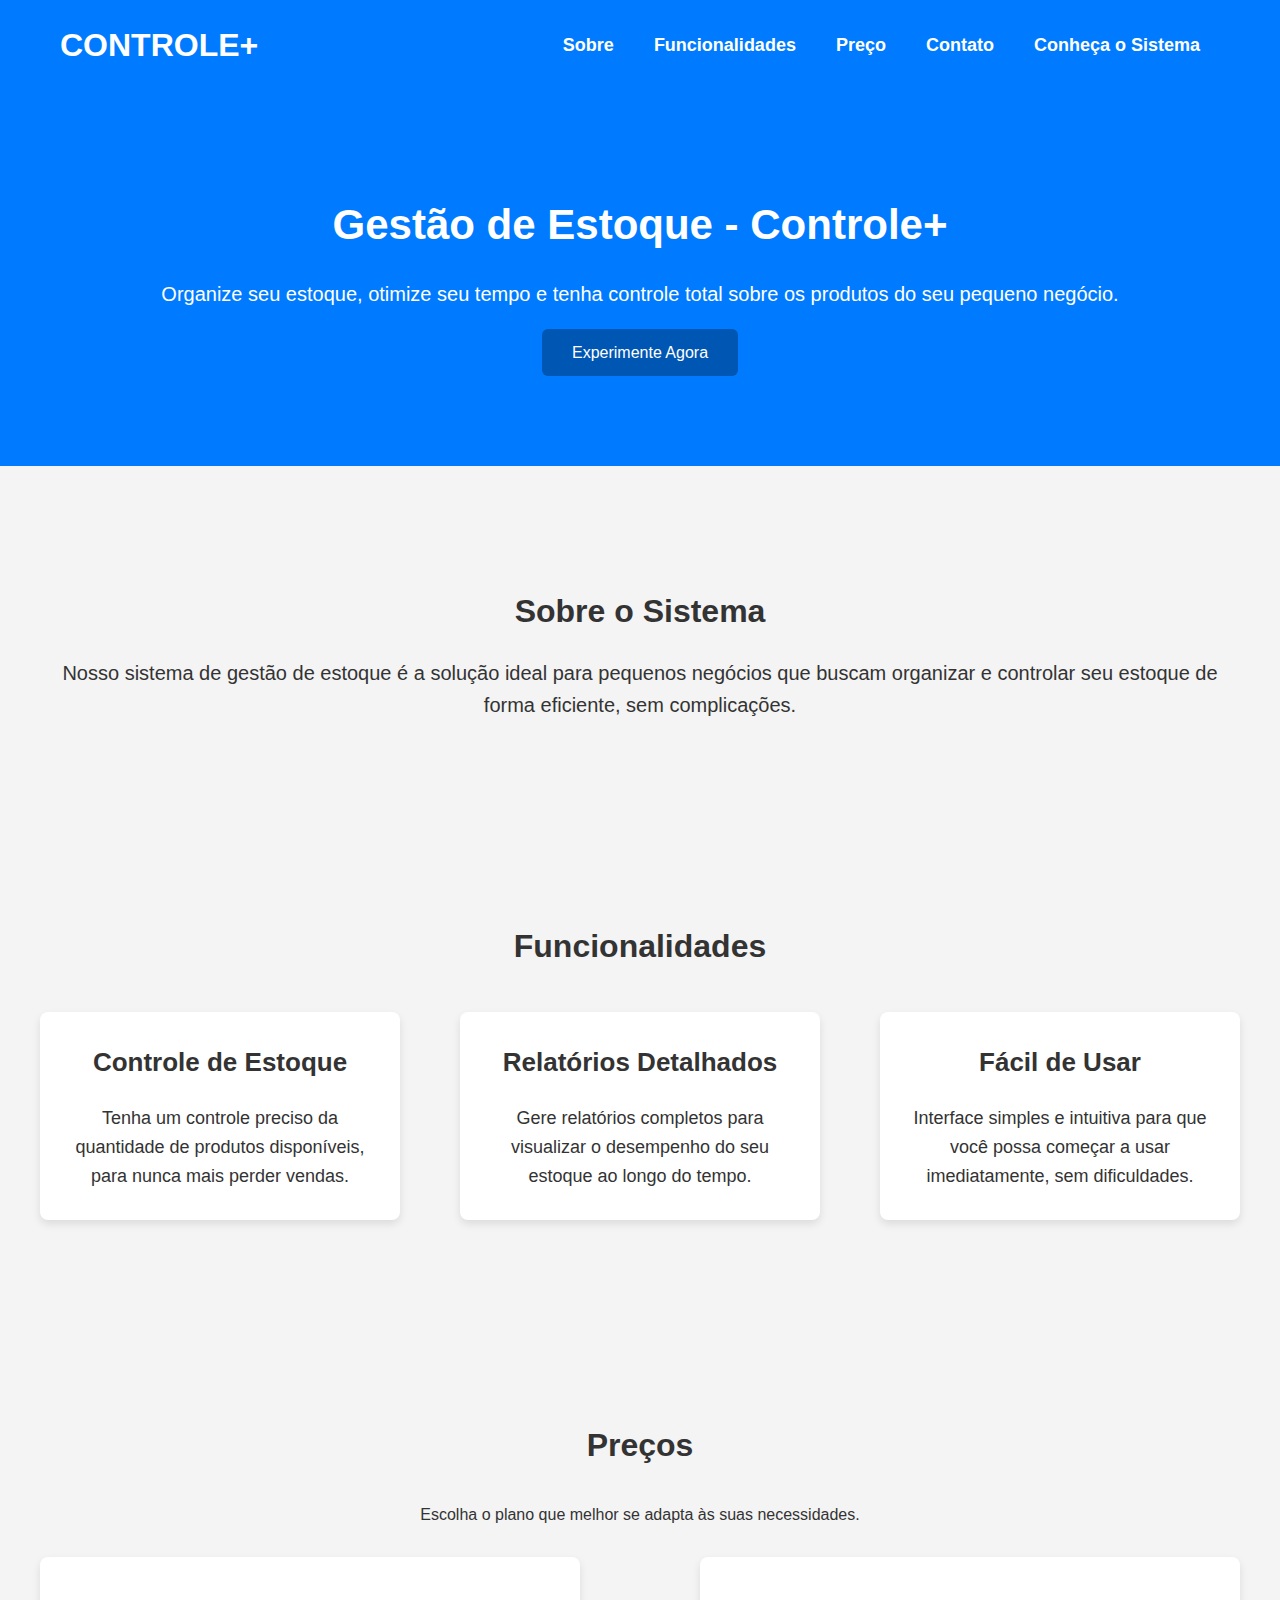
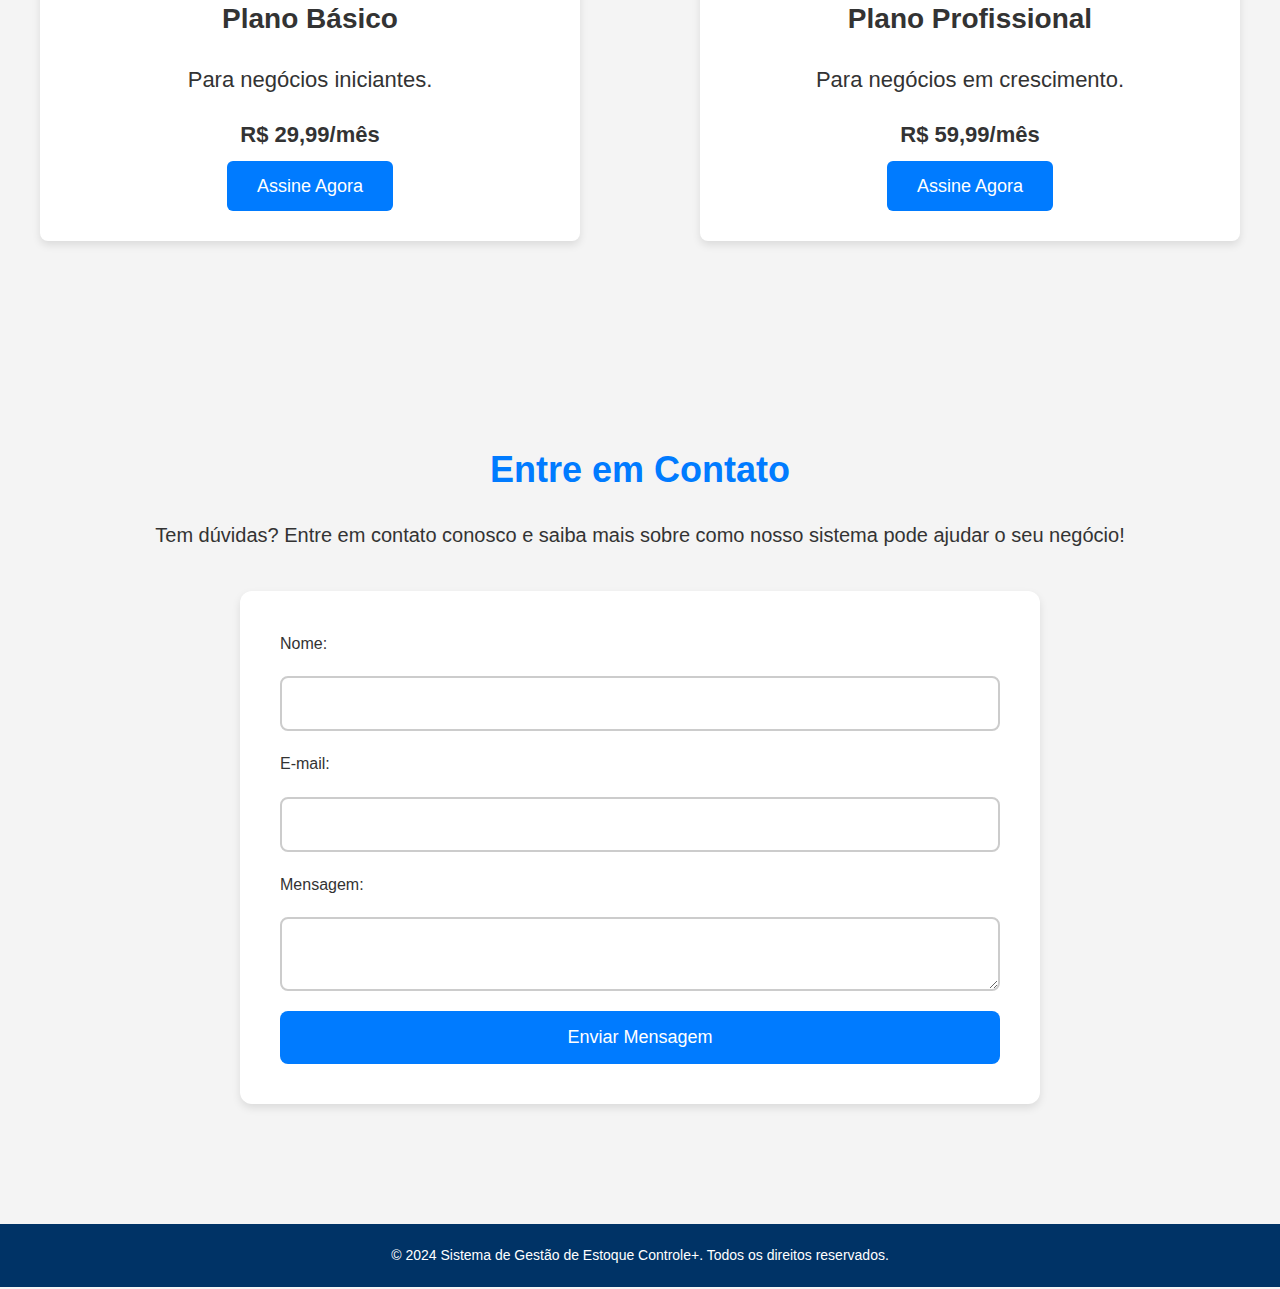
<file: index.html>
<!DOCTYPE html>
<html lang="pt-br">
<head>
    <meta charset="UTF-8">
    <meta name="viewport" content="width=device-width, initial-scale=1.0">
    <title>Sistema de Gestão de Estoque para Pequenos Negócios</title>
    <link rel="stylesheet" href="style.css">
</head>
<body>

    <!-- Header -->
    <header>
        <div class="container">
            <div class="logo">
                <center><h1>CONTROLE+</h1></center>
            </div>
            <br><br>
            <nav>
                <ul>
                    <li><a href="#sobre">Sobre</a></li>
                    <li><a href="#funcionalidades">Funcionalidades</a></li>
                    <li><a href="#preco">Preço</a></li>
                    <li><a href="#contato">Contato</a></li>
                    <li><a href="sistema.html">Conheça o Sistema</a></li> <!-- Novo Link -->
                </ul>
            </nav>
        </div>
    </header>

    <!-- Seção de Introdução -->
    <section class="intro">
        <div class="container">
            <h2>Gestão de Estoque - Controle+</h2>
            <p>Organize seu estoque, otimize seu tempo e tenha controle total sobre os produtos do seu pequeno negócio.</p>
            <a href="#contato" class="cta-button">Experimente Agora</a>
        </div>
    </section>

    <!-- Seção Sobre -->
    <section id="sobre" class="sobre">
        <div class="container">
            <h2>Sobre o Sistema</h2>
            <p>Nosso sistema de gestão de estoque é a solução ideal para pequenos negócios que buscam organizar e controlar seu estoque de forma eficiente, sem complicações.</p>
        </div>
    </section>

    <!-- Seção Funcionalidades -->
    <section id="funcionalidades" class="funcionalidades">
        <div class="container">
            <h2>Funcionalidades</h2>
            <div class="features">
                <div class="feature">
                    <h3>Controle de Estoque</h3>
                    <p>Tenha um controle preciso da quantidade de produtos disponíveis, para nunca mais perder vendas.</p>
                </div>
                <div class="feature">
                    <h3>Relatórios Detalhados</h3>
                    <p>Gere relatórios completos para visualizar o desempenho do seu estoque ao longo do tempo.</p>
                </div>
                <div class="feature">
                    <h3>Fácil de Usar</h3>
                    <p>Interface simples e intuitiva para que você possa começar a usar imediatamente, sem dificuldades.</p>
                </div>
            </div>
        </div>
    </section>

    <!-- Seção Preço -->
    <section id="preco" class="preco">
        <div class="container">
            <h2>Preços</h2>
            <center><p>Escolha o plano que melhor se adapta às suas necessidades.</p></center>
            <div class="pricing">
                <div class="pricing-option">
                    <h3>Plano Básico</h3>
                    <p>Para negócios iniciantes.</p>
                    <p><strong>R$ 29,99/mês</strong></p>
                    <a href="#contato" class="cta-button">Assine Agora</a>
                </div>
                <div class="pricing-option">
                    <h3>Plano Profissional</h3>
                    <p>Para negócios em crescimento.</p>
                    <p><strong>R$ 59,99/mês</strong></p>
                    <a href="#contato" class="cta-button">Assine Agora</a>
                </div>
            </div>
        </div>
    </section>

    <!-- Seção de Contato -->
    <section id="contato" class="contato">
        <div class="container">
            <h2>Entre em Contato</h2>
            <p>Tem dúvidas? Entre em contato conosco e saiba mais sobre como nosso sistema pode ajudar o seu negócio!</p>
            
            <!-- Formulário de Contato -->
            <form id="contato-form">
                <label for="nome">Nome:</label>
                <input type="text" id="nome" name="nome" required>

                <label for="email">E-mail:</label>
                <input type="email" id="email" name="email" required>

                <label for="mensagem">Mensagem:</label>
                <textarea id="mensagem" name="mensagem" required></textarea>

                <button type="submit" class="cta-button">Enviar Mensagem</button>
            </form>
        </div>
    </section>

    <script>
        // Captura o formulário e o evento de envio
        const form = document.getElementById('contato-form');
        
        form.addEventListener('submit', function(event) {
            // Previne o comportamento padrão do formulário (não envia os dados)
            event.preventDefault();
            
            // Alerta de que a mensagem foi enviada
            alert('Mensagem enviada!');
            
            // Limpa os campos do formulário
            form.reset();
        });
    </script>

    <footer class="footer">
        <div class="footer-bottom">
            <p>&copy; 2024 Sistema de Gestão de Estoque Controle+. Todos os direitos reservados.</p>
        </div>
    </footer>
    
</body>
</html>
</file>
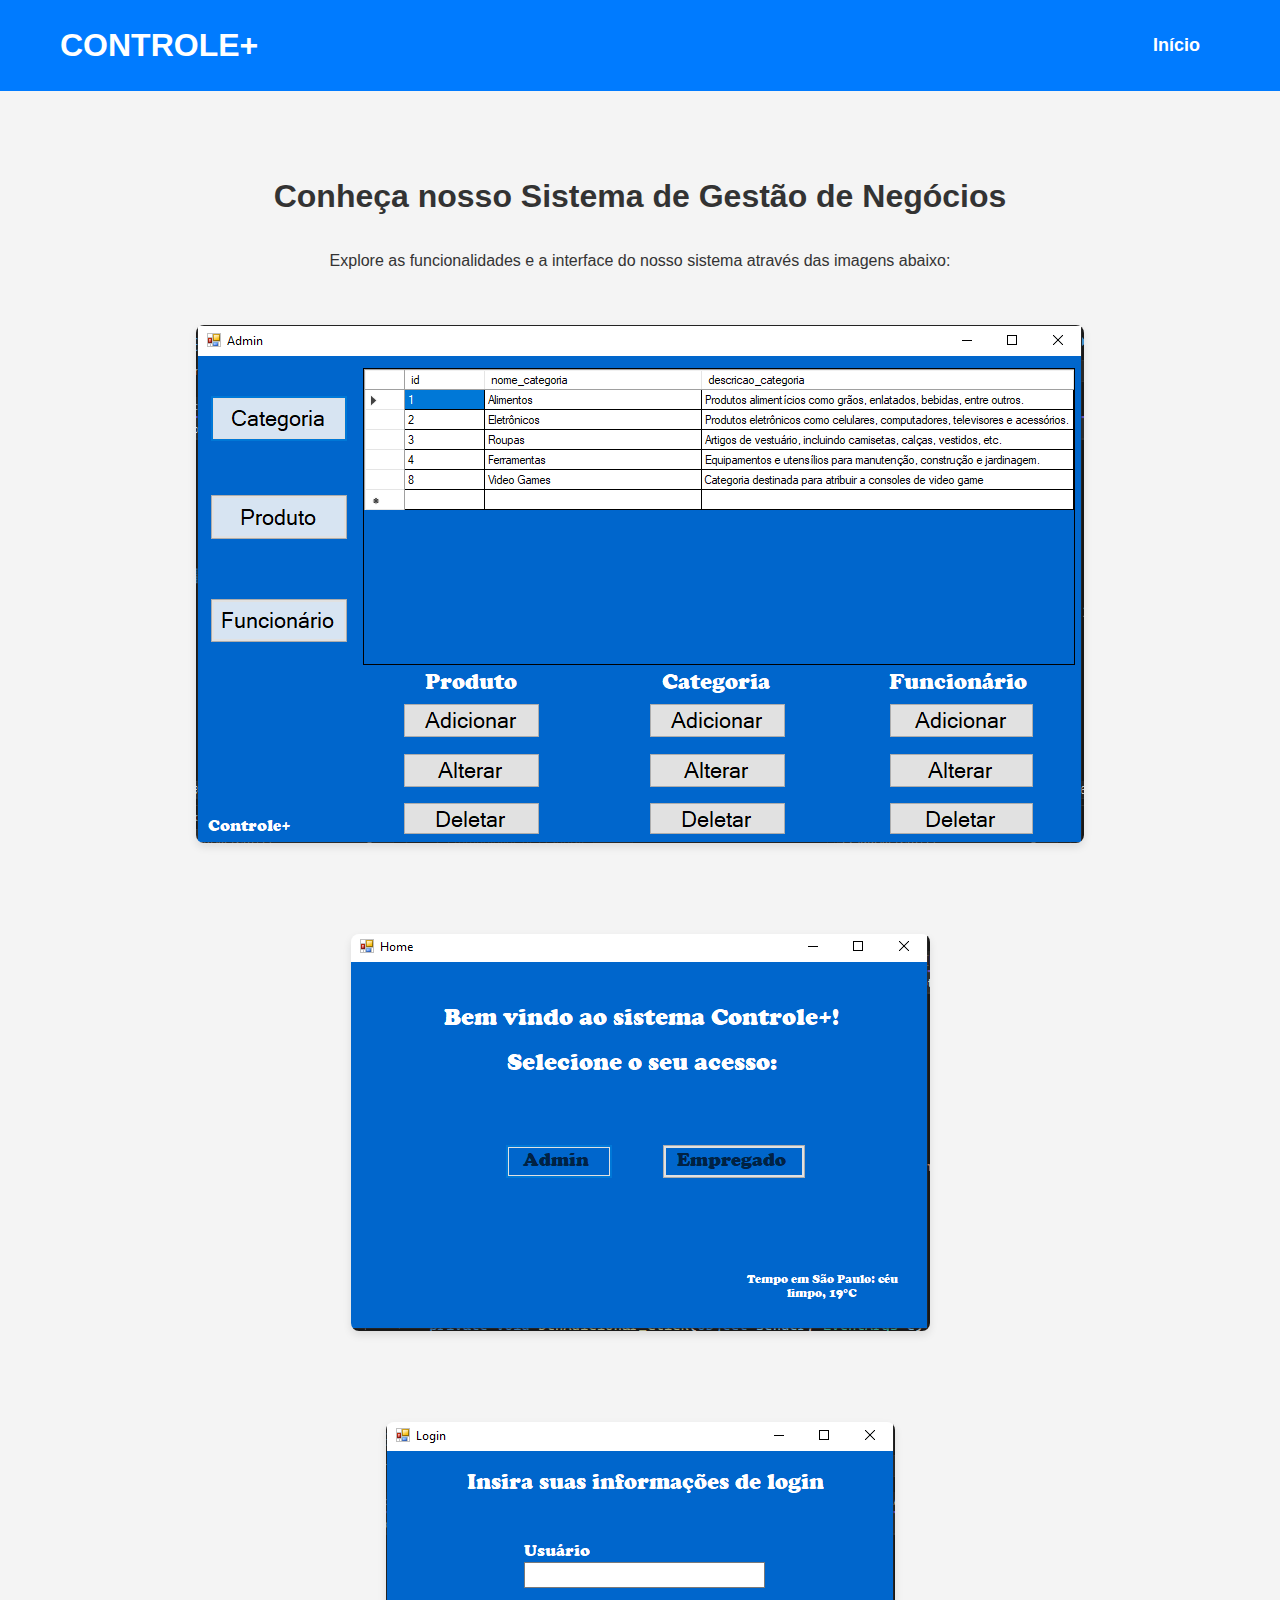
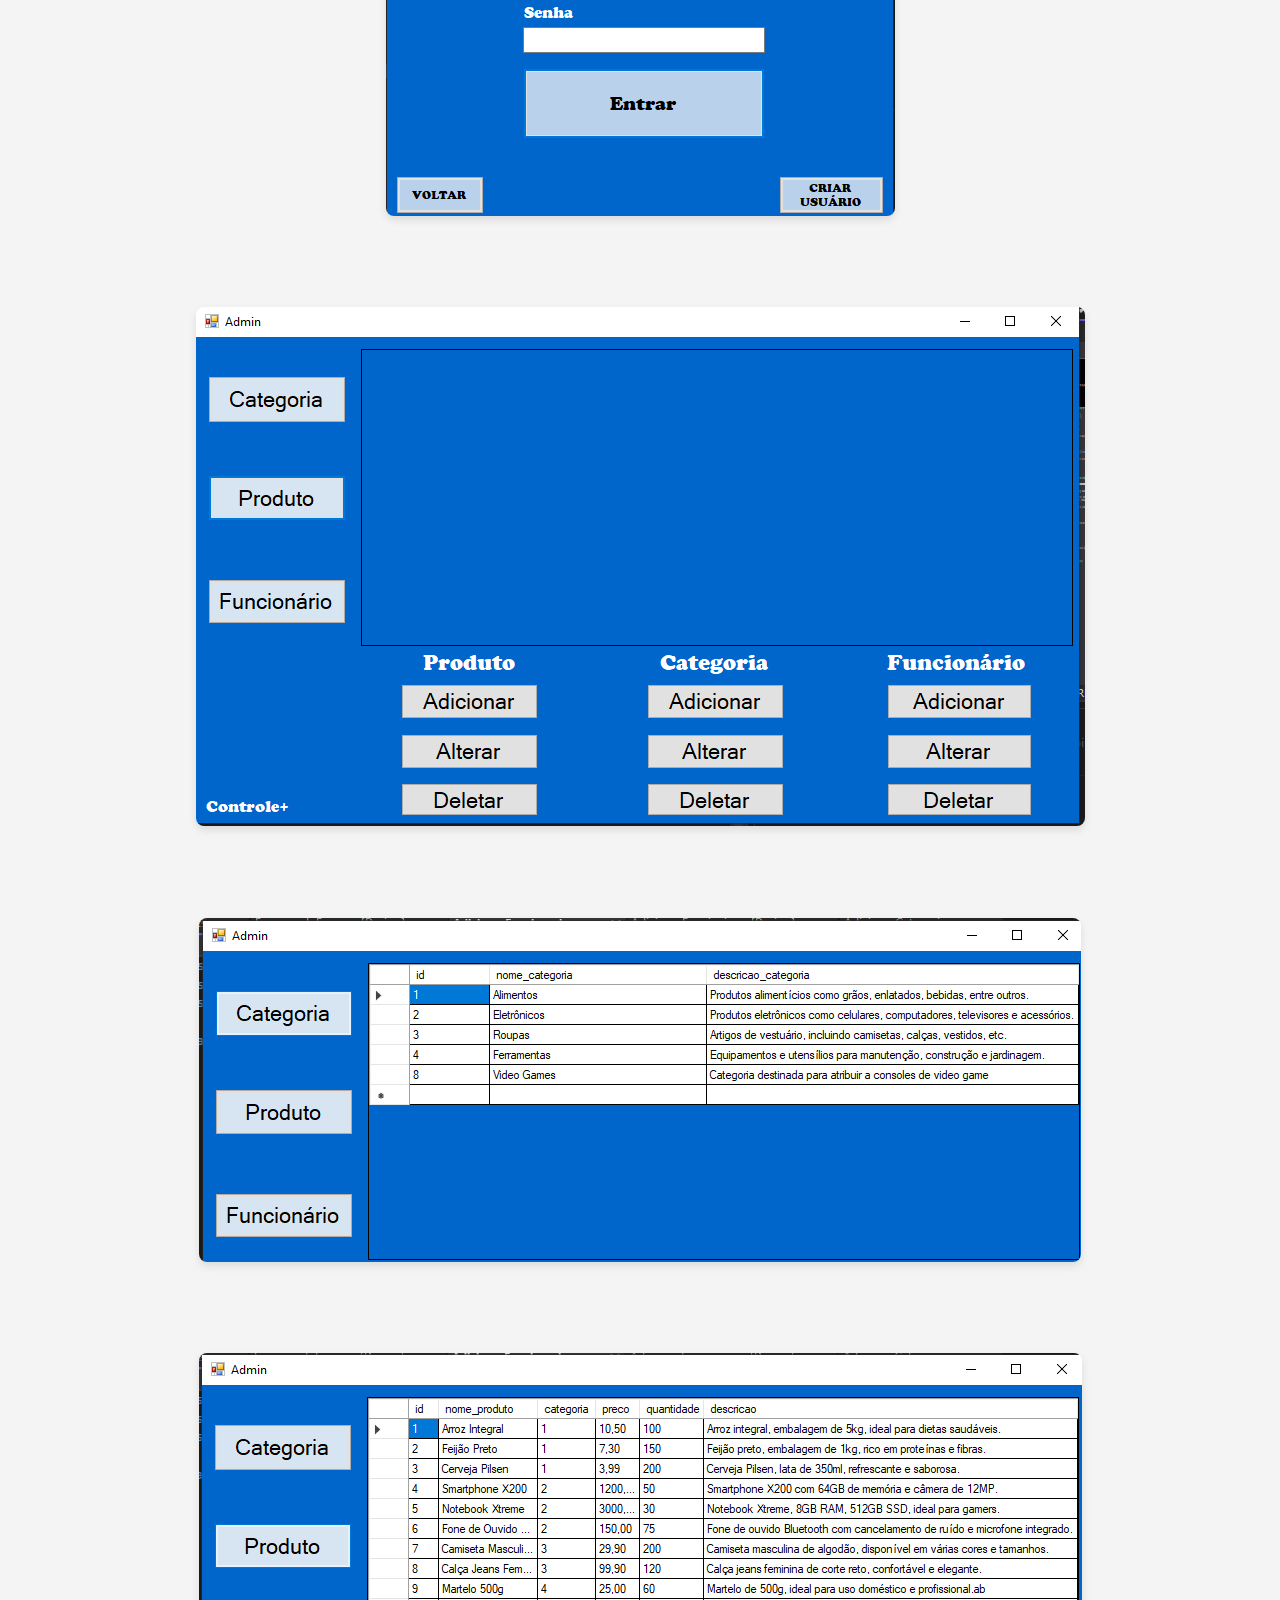
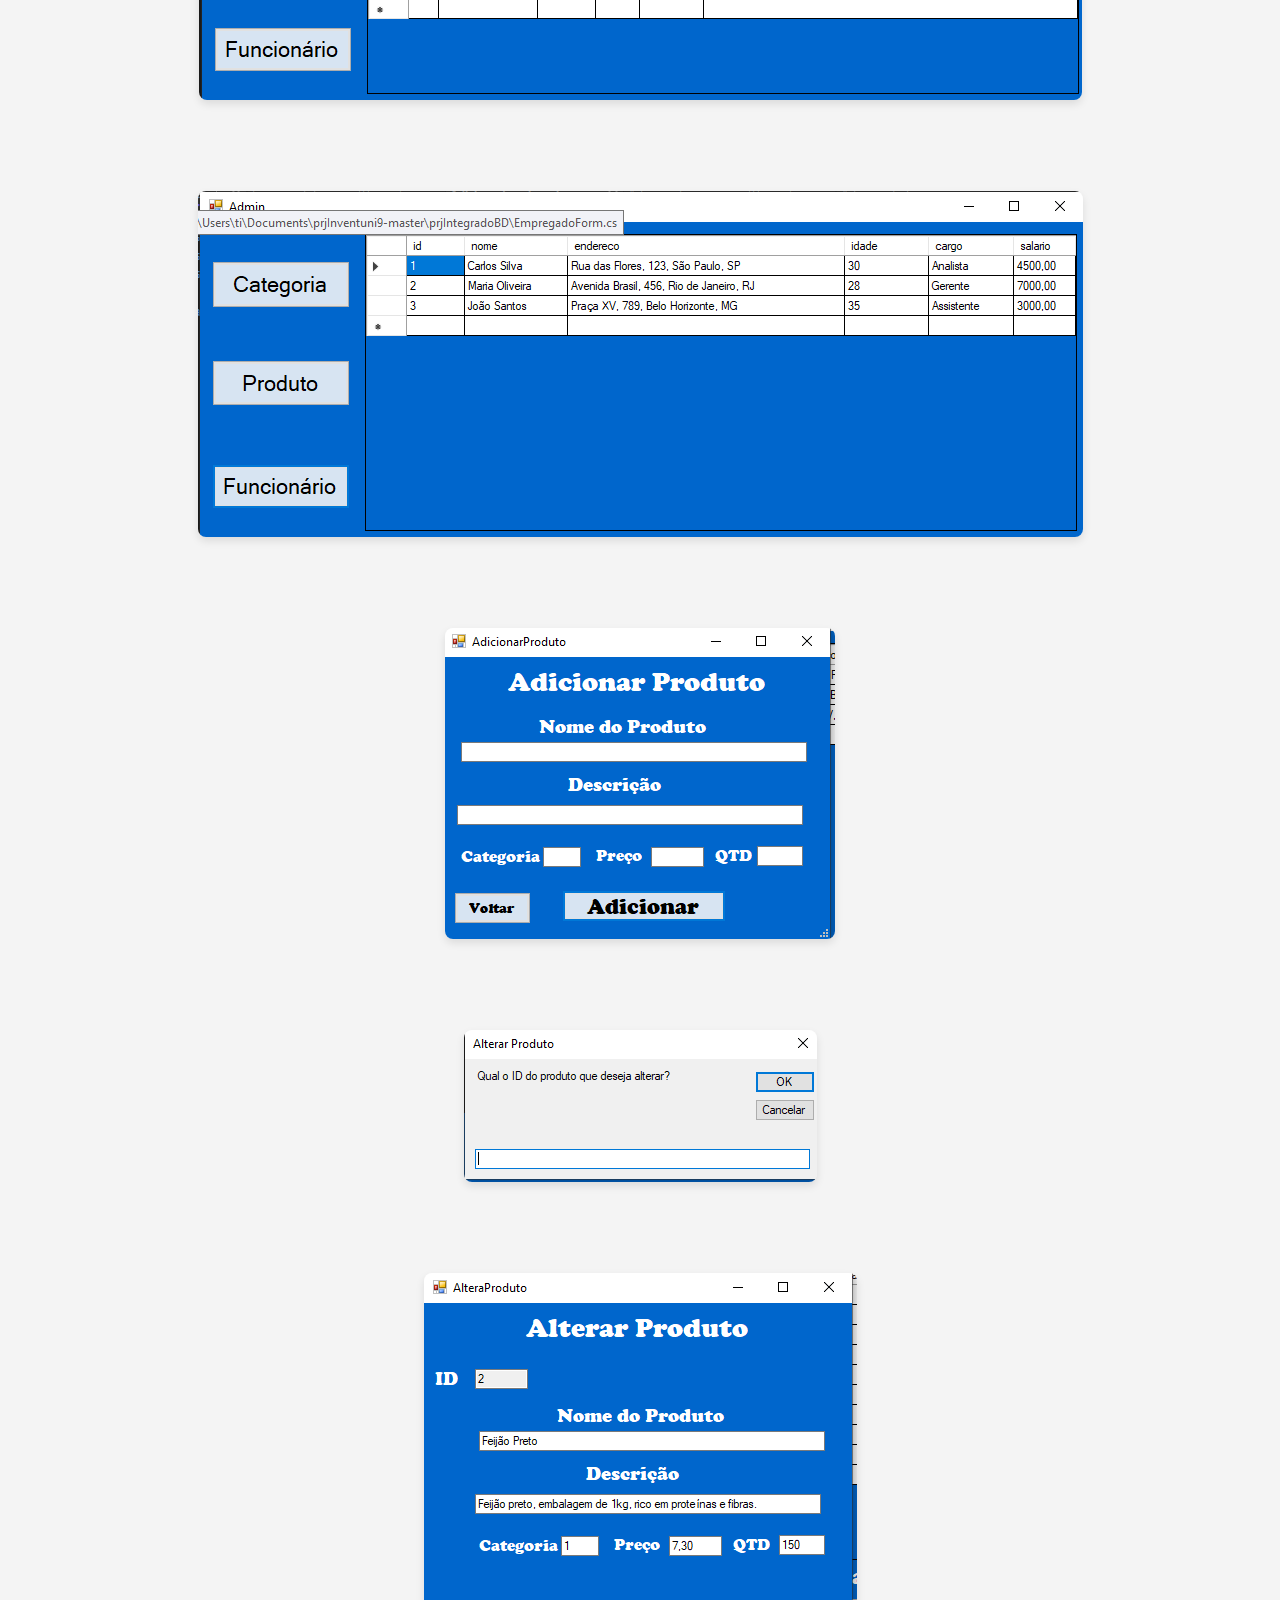
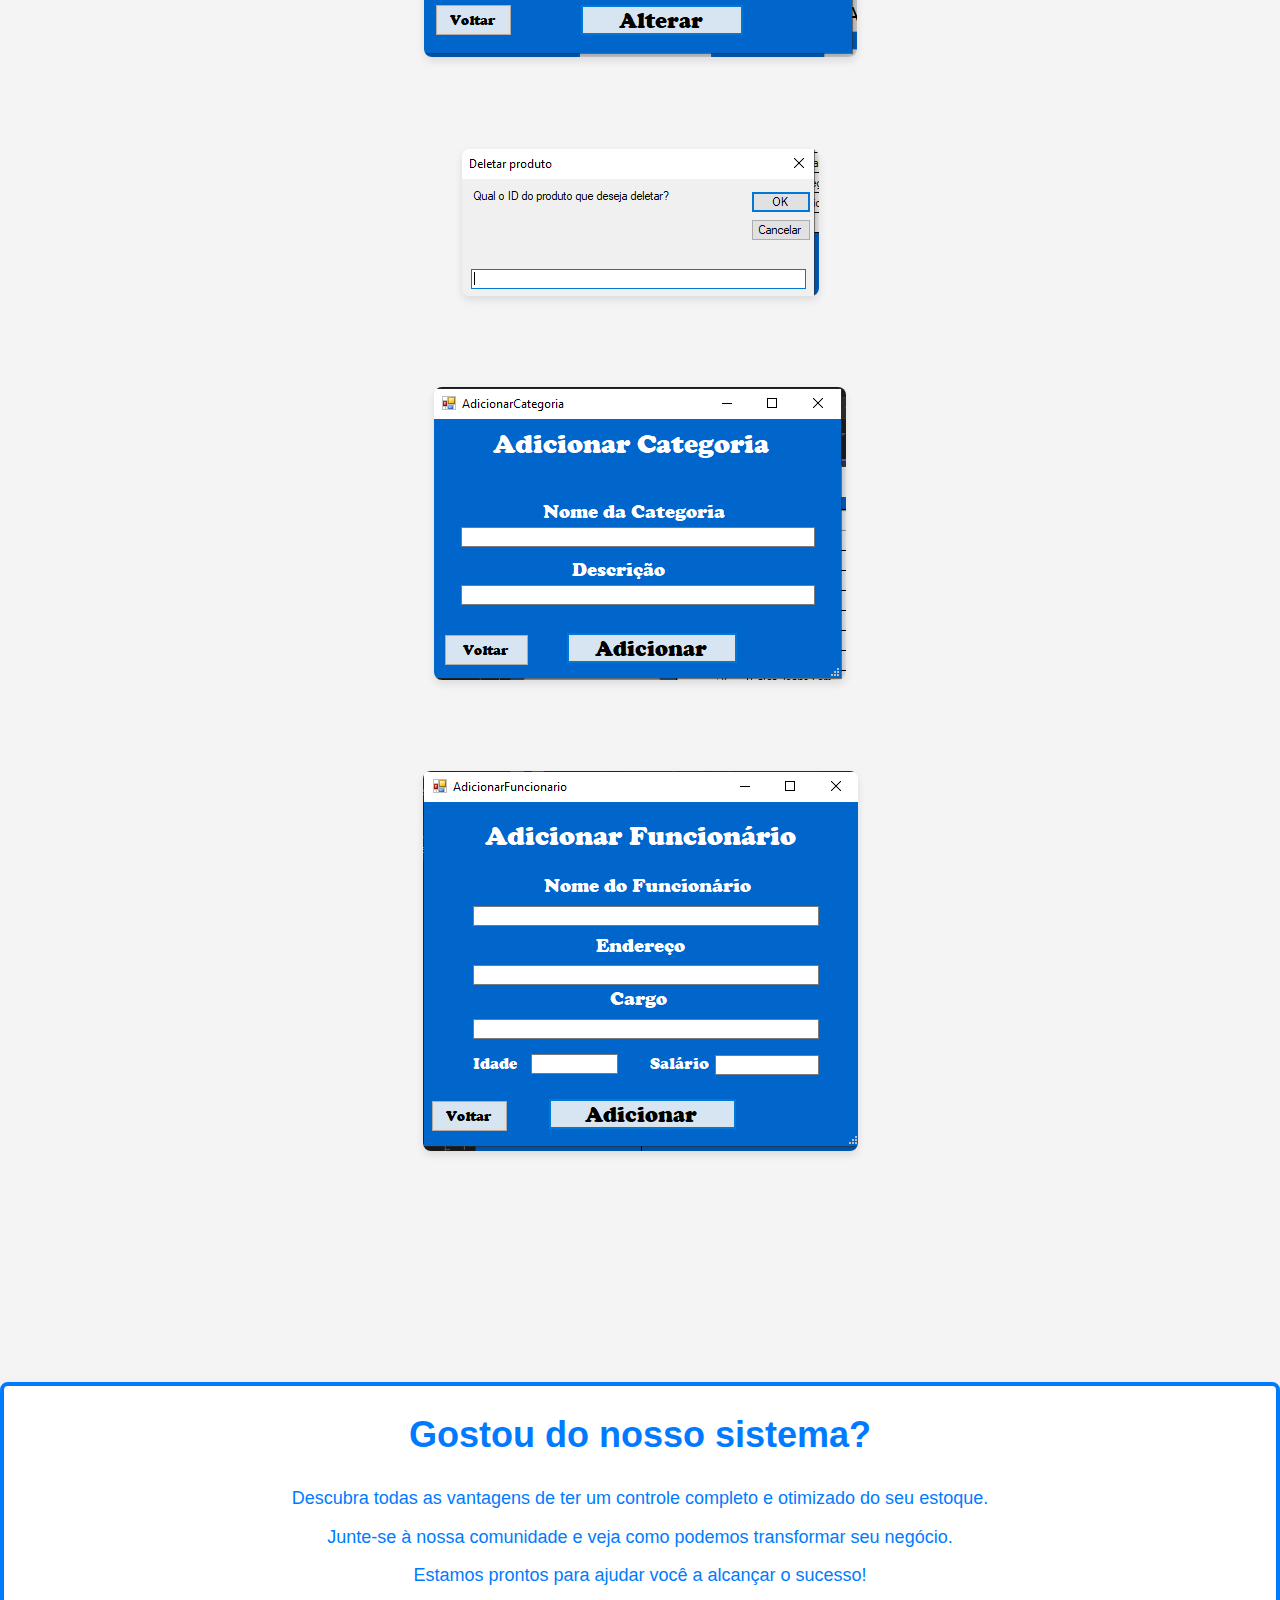
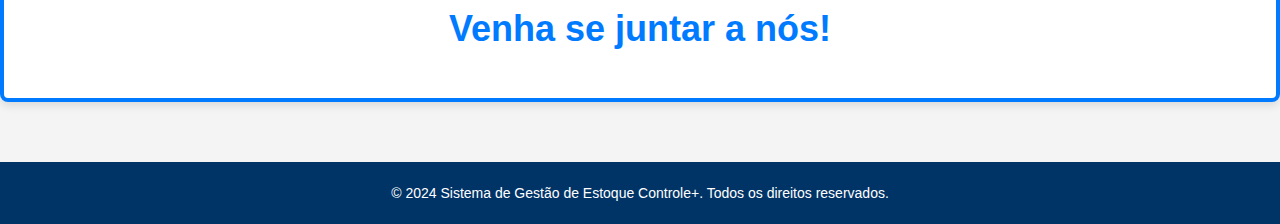
<file: sistema.html>
<!DOCTYPE html>
<html lang="pt-br">
<head>
    <meta charset="UTF-8">
    <meta name="viewport" content="width=device-width, initial-scale=1.0">
    <title>Conheça Nosso Sistema</title>
    <link rel="stylesheet" href="style.css">
</head>
<body>

    <!-- Header -->
    <header>
        <div class="container">
            <div class="logo">
                <center><h1>CONTROLE+</h1></center>
            </div>
            <br><br>
            <nav>
                <ul>
                    <li><a href="index.html">Início</a></li> <!-- Link de Volta para Página Principal -->
                </ul>
            </nav>
        </div>
    </header>

    <!-- Seção de Fotos do Sistema -->
    <section class="fotos">
        <div class="container">
            <h1>Conheça nosso Sistema de Gestão de Negócios</h1>
            <br>
            <p>Explore as funcionalidades e a interface do nosso sistema através das imagens abaixo:</p>
            <br><br>
            <div class="gallery">
                <img src="a.png" alt="Imagem 1 do Sistema">
                <br><br>
                <img src="b.png" alt="Imagem 2 do Sistema">
                <br><br>
                <img src="c.png" alt="Imagem 3 do Sistema">
                <br><br>
                <img src="d.png" alt="Imagem 4 do Sistema">
                <br><br>
                <img src="e1.png" alt="Imagem 5 do Sistema">
                <br><br>
                <img src="e2.png" alt="Imagem 6 do Sistema">
                <br><br>
                <img src="e3.png" alt="Imagem 7 do Sistema">
                <br><br>
                <img src="f.png" alt="Imagem 8 do Sistema">
                <br><br>
                <img src="g.png" alt="Imagem 9 do Sistema">
                <br><br>
                <img src="h.png" alt="Imagem 10 do Sistema">
                <br><br>
                <img src="i.png" alt="Imagem 11 do Sistema">
                <br><br>
                <img src="j.png" alt="Imagem 12 do Sistema">
                <br><br>
                <img src="k.png" alt="Imagem 13 do Sistema">
                <br><br>
                <!-- Adicione mais imagens conforme necessário -->
            </div>
        </div>
    </section>

    <!-- Bloco de Mensagem -->
<section class="junte-se">
    <div class="container">
        <h2>Gostou do nosso sistema? </h2>
        <p>Descubra todas as vantagens de ter um controle completo e otimizado do seu estoque.</p>
        <p>Junte-se à nossa comunidade e veja como podemos transformar seu negócio.</p>
        <p>Estamos prontos para ajudar você a alcançar o sucesso!</p>
        <h2>Venha se juntar a nós!</h2>
    </div>
</section>

    <footer class="footer">
        <div class="footer-bottom">
            <p>&copy; 2024 Sistema de Gestão de Estoque Controle+. Todos os direitos reservados.</p>
        </div>
    </footer>
    
</body>
</html>
</file>
<file: style.css>
/* Reset */
* {
    margin: 0;
    padding: 0;
    box-sizing: border-box;
}

body {
    font-family: Arial, sans-serif;
    line-height: 1.6;
    background-color: #f4f4f4;
    color: #333;
}

/* Header */
header {
    background-color: #007bff; /* Azul */
    color: white;
    padding: 20px 0;
}

header .container {
    display: flex;
    justify-content: space-between;
    align-items: center;
    padding: 0 20px;
}

header nav ul {
    list-style: none;
    display: flex;
}

header nav ul li {
    margin: 0 20px;
}

header nav ul li a {
    color: white;
    text-decoration: none;
    font-weight: bold;
    font-size: 18px;
}

header nav ul li a:hover {
    text-decoration: underline;
}

/* Introdução */
.intro {
    background-color: #007bff; /* Azul */
    color: white;
    padding: 100px 20px;
    text-align: center;
}

.intro h2 {
    font-size: 42px;
    margin-bottom: 20px;
}

.intro p {
    font-size: 20px;
    margin-bottom: 30px;
}

.intro .cta-button {
    background-color: #0056b3;
    color: white;
    padding: 15px 30px;
    border: none;
    cursor: pointer;
    text-decoration: none;
    margin-top: 20px;
    border-radius: 6px;
}

.intro .cta-button:hover {
    background-color: #004085;
}

/* Seções */
section {
    padding: 80px 20px;
    margin-bottom: 40px;
}

.container {
    max-width: 1200px;
    margin: 0 auto;
}

/* Sobre */
.sobre h2 {
    text-align: center;
    margin-bottom: 20px;
    font-size: 32px;
}

.sobre p {
    text-align: center;
    font-size: 20px;
}

/* Funcionalidades */
.funcionalidades h2 {
    text-align: center;
    font-size: 32px;
    margin-bottom: 40px;
}

.funcionalidades .features {
    display: flex;
    justify-content: space-between;
    margin-top: 30px;
}

.funcionalidades .feature {
    width: 30%;
    background-color: #fff;
    padding: 30px;
    border-radius: 8px;
    box-shadow: 0 4px 8px rgba(0, 0, 0, 0.1);
    text-align: center;
}

.funcionalidades .feature h3 {
    font-size: 26px;
    margin-bottom: 20px;
}

.funcionalidades .feature p {
    font-size: 18px;
}

/* Preço */
.preco h2 {
    text-align: center;
    font-size: 32px;
    margin-bottom: 30px;
}

.preco .pricing {
    display: flex;
    justify-content: space-between;
    margin-top: 30px;
}

.preco .pricing-option {
    background-color: #fff;
    padding: 40px;
    border-radius: 8px;
    text-align: center;
    box-shadow: 0 4px 8px rgba(0, 0, 0, 0.1);
    width: 45%;
}

.preco .pricing-option h3 {
    font-size: 28px;
    margin-bottom: 20px;
}

.preco .pricing-option p {
    font-size: 22px;
    margin-bottom: 20px;
}

.preco .pricing-option .cta-button {
    background-color: #007bff; /* Azul */
    color: white;
    padding: 15px 30px;
    text-decoration: none;
    border-radius: 6px;
    font-size: 18px;
}

.preco .pricing-option .cta-button:hover {
    background-color: #0056b3;
}

/* Contato */
.contato h2 {
    text-align: center;
    font-size: 36px;
    margin-bottom: 20px;
    color: #007bff; /* Cor Azul */
}

.contato p {
    text-align: center;
    font-size: 20px;
    margin-bottom: 40px;
}

.contato form {
    background-color: #fff;
    padding: 40px;
    border-radius: 12px;
    box-shadow: 0 4px 8px rgba(0, 0, 0, 0.1);
    width: 80%;
    max-width: 800px;
    margin: 0 auto;
    display: flex;
    flex-direction: column;
    gap: 20px;
}

.contato input,
.contato textarea {
    padding: 15px;
    font-size: 18px;
    border: 2px solid #ccc;
    border-radius: 8px;
    width: 100%;
    box-sizing: border-box;
}

.contato input:focus,
.contato textarea:focus {
    border-color: #007bff; /* Azul ao focar */
    outline: none;
}

.contato button {
    background-color: #007bff;
    color: white;
    padding: 16px 30px;
    border: none;
    cursor: pointer;
    border-radius: 8px;
    font-size: 18px;
    transition: background-color 0.3s ease;
}

.contato button:hover {
    background-color: #0056b3;
}

/* Corpo da página */
body {
    font-family: Arial, sans-serif;
    display: flex;
    flex-direction: column;
    min-height: 100vh; /* Garante que a altura mínima ocupe toda a tela */
    margin: 0; /* Remove margens para garantir que o conteúdo se ajuste bem */
}

/* Conteúdo principal da página */
main {
    flex-grow: 1; /* Faz com que o conteúdo ocupe o máximo de espaço disponível */
}

/* Rodapé */
.footer {
    background-color: #003366; /* Azul escuro */
    color: white;
    padding: 20px 0;
    text-align: center; /* Centraliza o texto */
    width: 100%;
    margin-top: auto; /* Garante que o rodapé fique fixado no fundo */
}

.footer-bottom p {
    margin: 0;
    font-size: 14px;
}

/* Estilos para a Galeria de Fotos */
.fotos {
    padding: 80px 20px;
    background-color: #f4f4f4;
    text-align: center;
}

.fotos .gallery {
    display: flex;
    justify-content: center;
    flex-wrap: wrap;
    gap: 20px;
}

.fotos .gallery img {
    max-width: 100%;
    height: auto;
    border-radius: 8px;
    box-shadow: 0 4px 8px rgba(0, 0, 0, 0.1);
}

/* Estilos para a Galeria de Fotos */
.fotos {
    padding: 80px 20px;
    background-color: #f4f4f4;
    text-align: center;
}

.fotos .gallery {
    display: flex;
    flex-direction: column; /* Altera para layout de coluna */
    align-items: center;
    gap: 20px;
}

.fotos .gallery img {
    max-width: 100%;
    height: auto;
    border-radius: 8px;
    box-shadow: 0 4px 8px rgba(0, 0, 0, 0.1);
}

.junte-se {
    background-color: white; /* Fundo Branco */
    color: #007bff; /* Texto em Azul */
    padding: 20px 20px; /* Diminui as bordas internas */
    text-align: center;
    border: 4px solid #007bff; /* Moldura Azul */
    border-radius: 8px;
    box-shadow: 0 4px 8px rgba(0, 0, 0, 0.1);
    margin: 40px 0 60px; /* Espaçamento superior, inferior e margem inferior aumentada */
}

.junte-se h2 {
    font-size: 36px;
    margin-bottom: 20px;
}

.junte-se p {
    font-size: 18px;
    margin-bottom: 10px;
}
</file>
